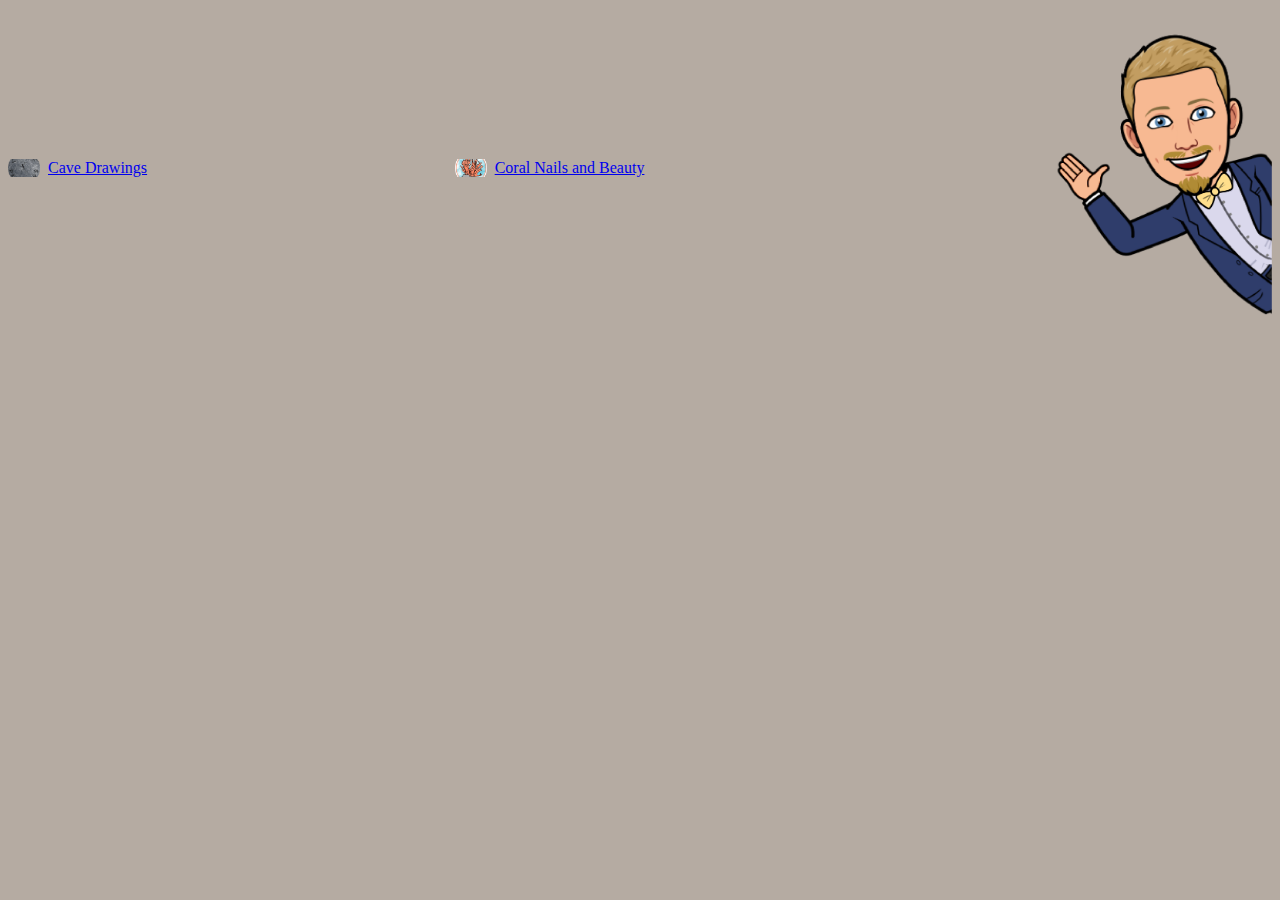
<file: index.html>
<!DOCTYPE html>
<html>

	<head>
    		<link rel="stylesheet" href="style.css" />
		<title>Homepage</title>
	</head>

	<body>
		<section id="image">
			<ul class="cd">
				<li><a href="CaveDs.html">Cave Drawings</a></li>
			</ul>
			<ul class="cn">
				<li><a href="Coral/CoralNs.html">Coral Nails and Beauty</a></li>
			</ul>
			<img src="images/Me.png" />
		</section>
	</body>

</html>
</file>
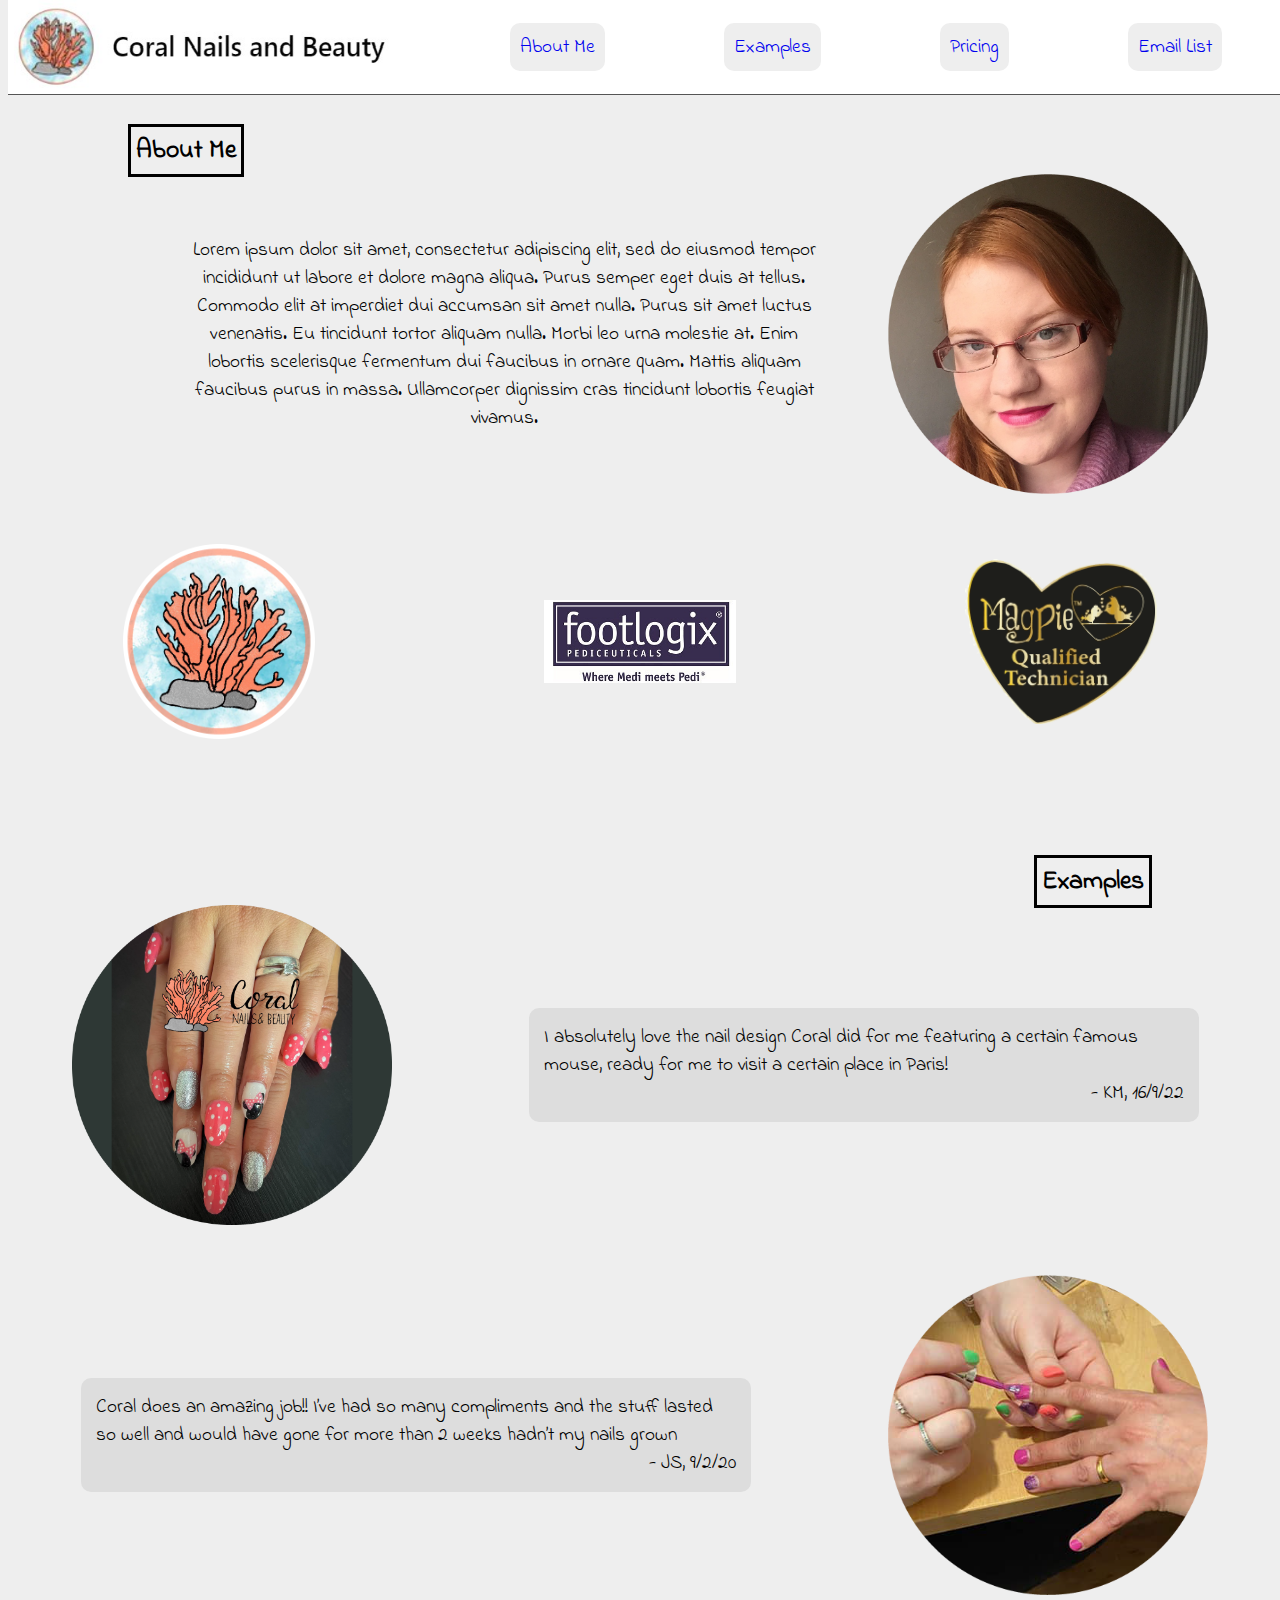
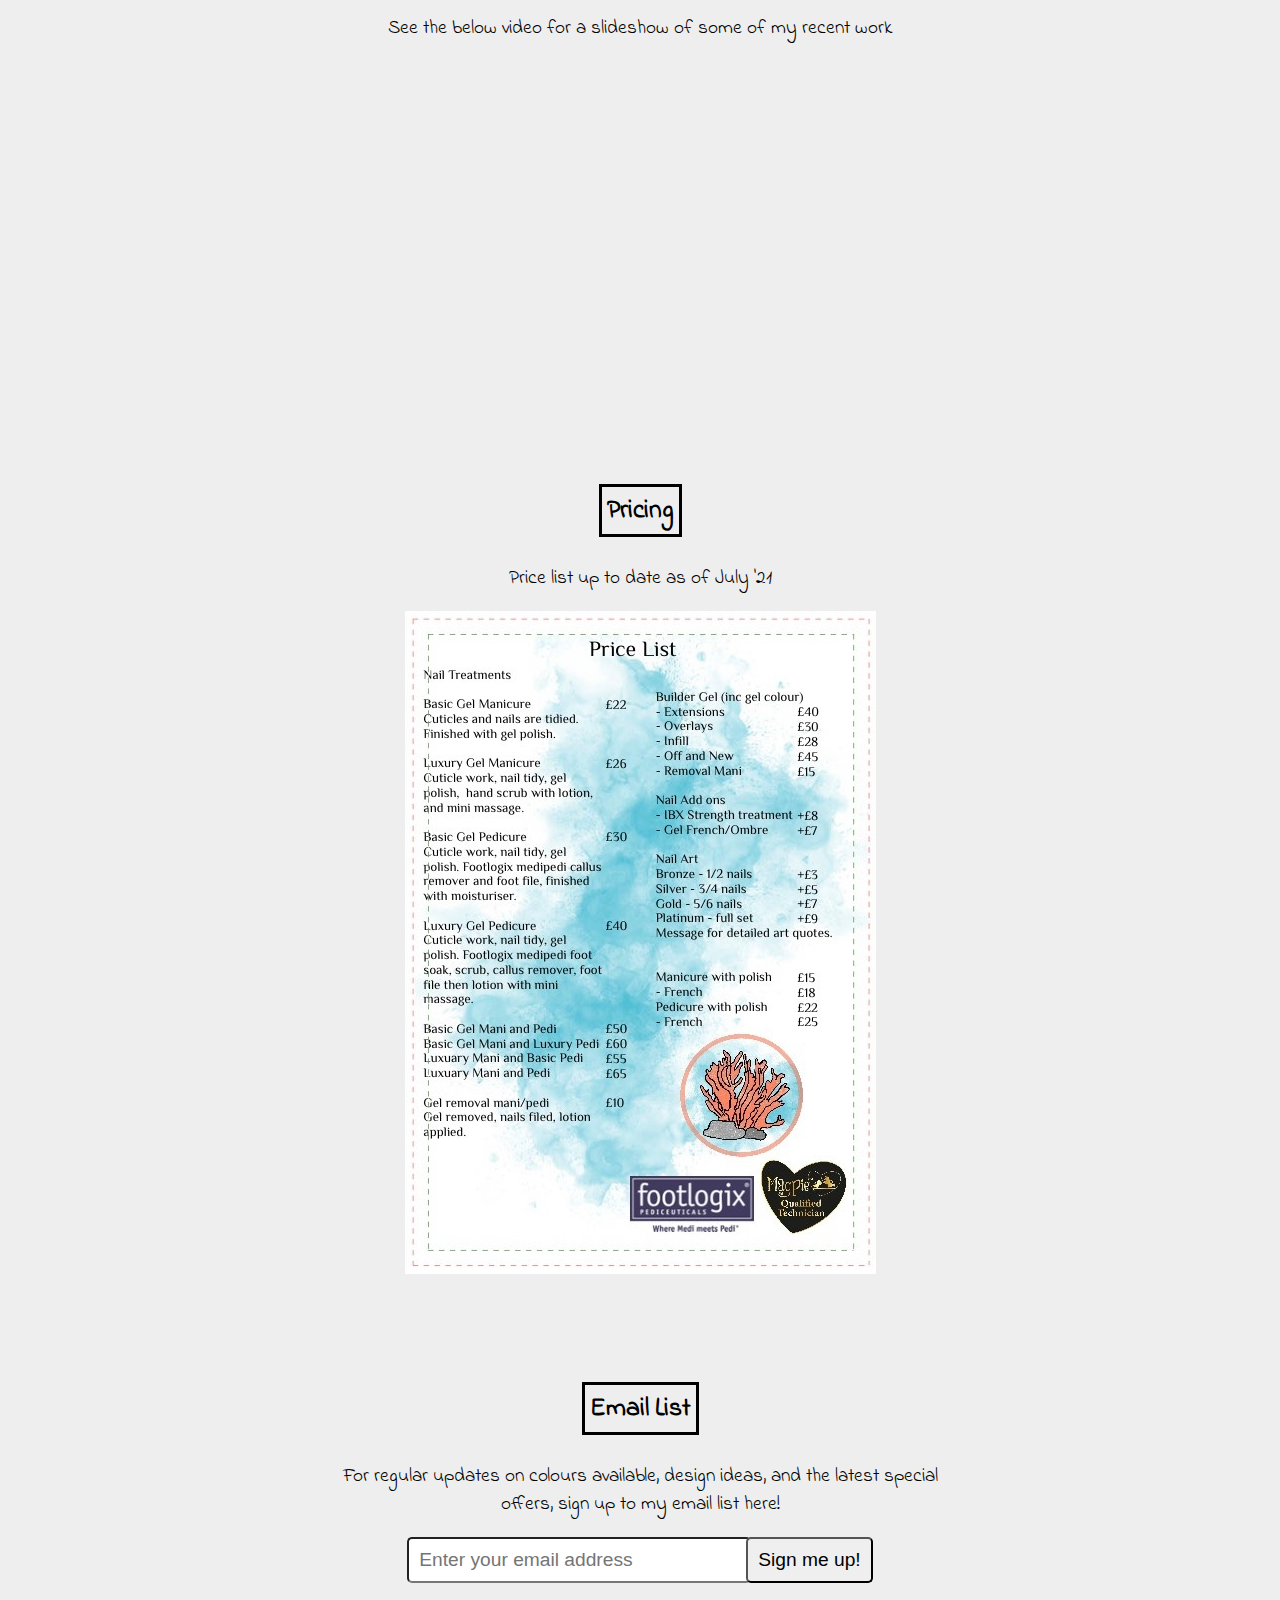
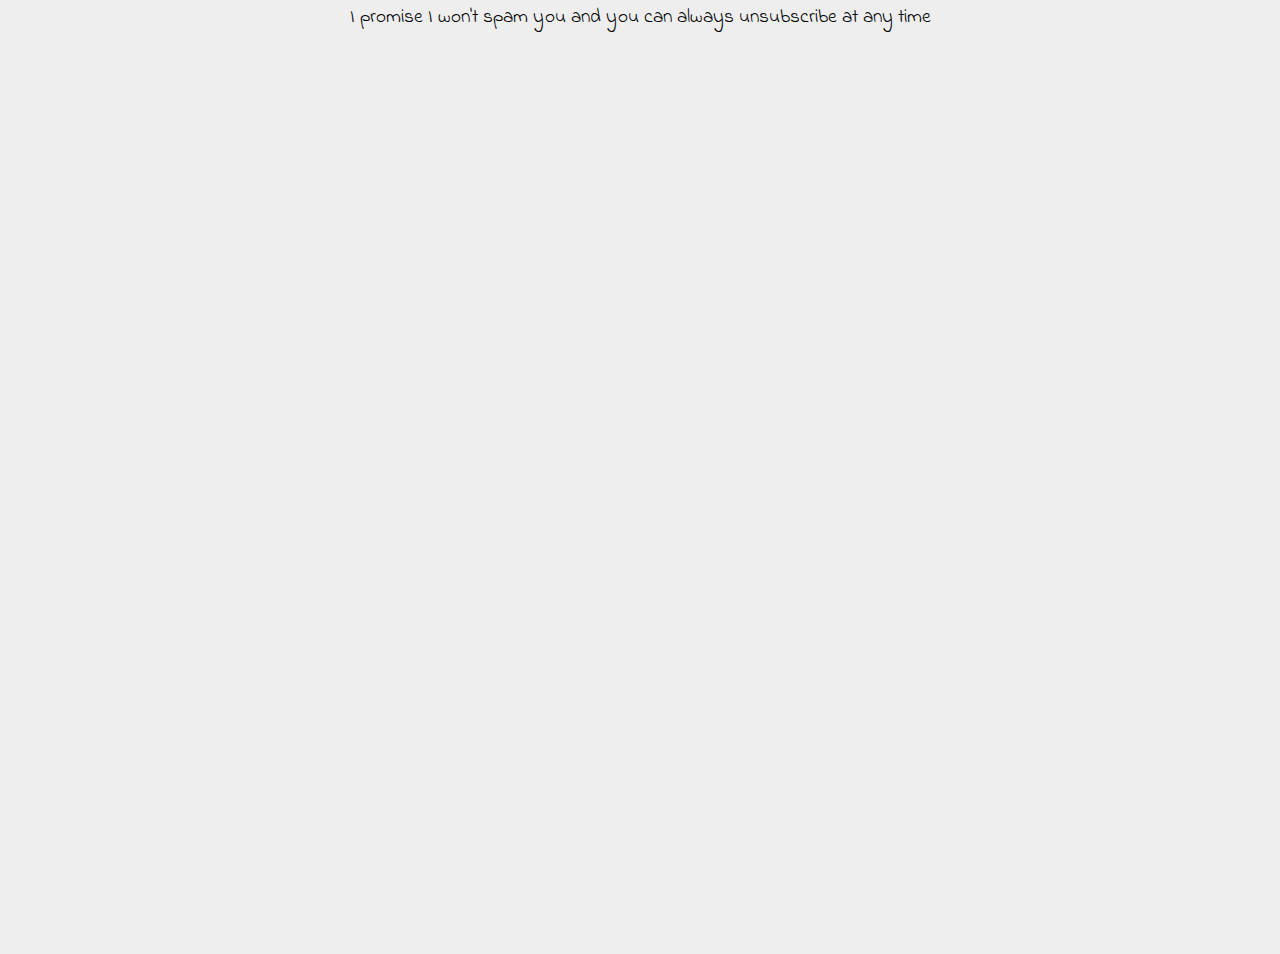
<file: Coral/CoralNs.html>
<!DOCTYPE html>
<html lang="en">
  <head>
    <meta charset="UTF-8" />
    <meta name="viewport" content="width=device-width, initial-scale=1.0" />
    <link rel="stylesheet" href="styles.css" />
    <link rel="stylesheet"
  href="https://fonts.googleapis.com/css?family=Indie+Flower">
    <title></title>
  </head>
  <body>
    <header id="header">
      <img id="header-img" alt="Product Logo" src="https://dgoater.github.io/images/Coral/logo.jpg"/>
      <nav id="nav-bar">
        <ul>
          <li><a class="nav-link" href="#About">About Me</a></li>
          <li><a class="nav-link" href="#Examples">Examples</a></li>
          <li><a class="nav-link" href="#Pricing">Pricing</a></li>
          <li><a class="nav-link" href="#Emails">Email List</a></li>
        </ul>
      </nav>
    </header>
    <section id="About">
      <h2><span class="section-head" id="a">About Me</span></h2>
      <section class="section-content">
        <img class="circleimg" alt="Profile picture" src="https://dgoater.github.io/images/Coral/FaceCircle.png" />
        <p>Lorem ipsum dolor sit amet, consectetur adipiscing elit, sed do eiusmod tempor incididunt ut labore et dolore magna aliqua. Purus semper eget duis at tellus. Commodo elit at imperdiet dui accumsan sit amet nulla. Purus sit amet luctus venenatis. Eu tincidunt tortor aliquam nulla. Morbi leo urna molestie at. Enim lobortis scelerisque fermentum dui faucibus in ornare quam. Mattis aliquam faucibus purus in massa. Ullamcorper dignissim cras tincidunt lobortis feugiat vivamus.</p>
      </section>
      <section class="section-footer">
        <img class="footimg" alt="Circle Logo" src="https://dgoater.github.io/images/Coral/LogoCircle.PNG" />
        <img class="footimg" alt="Footlogix Logo" src="https://dgoater.github.io/images/Coral/Footlogix.JPG" />
        <img class="footimg" alt="Magpie Logo" src="https://dgoater.github.io/images/Coral/Magpie.png" />
      </section>
    </section>
    <section id="Examples">
      <h2><span class="section-head" id="b">Examples</span></h2>
      <section class="section-content">
        <p>
          <blockquote>
            I absolutely love the nail design Coral did for me featuring a certain famous mouse, ready for me to visit a certain place in Paris!<br /><p class="caption"> - KM, 16/9/22</p>
          </blockquote>
        </p>
        <img class="circleimg" alt="Example Nails with a famous mouse design" src="https://dgoater.github.io/images/Coral/MouseEx.png" />
      </section>
      <section class="section-content">
        <img class="circleimg" alt="Example Nails with a famous mouse design" src="https://dgoater.github.io/images/Coral/JS.png" />
        <p>
          <blockquote>
            Coral does an amazing job!! I’ve had so many compliments and the stuff lasted so well and would have gone for more than 2 weeks hadn’t my nails grown<br /><p class="caption"> - JS, 9/2/20</p>
          </blockquote>
        </p>
      </section>
      <section id="VT">
        <p>See the below video for a slideshow of some of my recent work</p>
        <iframe id="video" width="560" height="315" src="https://www.youtube.com/embed/NpEaa2P7qZI" title="YouTube video player" frameborder="0" allow="accelerometer; autoplay; clipboard-write; encrypted-media; gyroscope; picture-in-picture" allowfullscreen></iframe>
      </section>
    </section>
    <section id="Pricing">
      <h2><span class="section-head" id="c">Pricing</span></h2>
      <p>Price list up to date as of July '21</p>
      <img id="PriceList" alt="Price List" src="https://dgoater.github.io/images/Coral/Pricing.jpg"/>
    </section>
    <section id="Emails">
      <h2><span class="section-head" id="d">Email List</span></h2>
      <p>For regular updates on colours available, design ideas, and the latest special offers, sign up to my email list here!</p> 
      <form id="form" action="">
        <input name="email" id="email" type="email" placeholder="Enter your email address" required="">
        <input id="submit" type="submit" value="Sign me up!" class="btn">
      </form>
      <p>I promise I won't spam you and you can always unsubscribe at any time</p>
    </section>
    <br /><br /><br /><br /><br /><br /><br /><br />
    <br /><br /><br /><br /><br /><br /><br /><br />
    <br /><br /><br /><br /><br /><br /><br /><br />
    <br /><br /><br /><br /><br /><br /><br /><br />
  </body>
</html>
</file>
<file: style.css>
body {
	background-color: #B5ABA2;
}

#image {
	display: flex;
	justify-content: space-between;
	align-items: center;
}

ul.cd {
	max-width: 25vw;
	background-image: url('images/CaveDs.png');
    	list-style: none;
    	background-size: 2em;
    	background-position: left center;
    	background-repeat: no-repeat;
}

ul.cn {
	max-width: 25vw;
   	background-image: url(images/Coral/LogoCircle.PNG);
    	list-style: none;
    	background-size: 2em;
    	background-position: left center;
    	background-repeat: no-repeat;
}

img {
	width: 25vw;
	max-width: 500px;
	height: auto;
	max-height: 500px;
}
</file>
<file: Coral/styles.css>
* {
  font-size: 1.5vw;
}

body {
  background-color: #eee;
  font-family: 'Indie Flower', sans-serif;
}

#header {
  position: fixed;
  top: 0;
  width: 100%;
  background-color: white;
  display: flex;
  justify-content: space-around;
  align-items: center;
  border-bottom: 1px solid #555;
  z-index: 99999;
}

#header a {
  text-decoration: none;
  padding: 10px;
  border-radius: 10px;
  background-color: #eee;
}

#header-img {
  width: 30vw;
}

nav {
  display: block;
}

nav > ul {
  width: 65vw;
  display: flex;
  flex-direction: row;
  justify-content: space-around;
  list-style-type: none;
}

section {
  padding-top: 100px;
}

.section-head {
  border-style: solid;
  padding: 5px;
}

.section-content {
  padding-top: 50px;
  display: flex;
  flex-direction: row-reverse;
  align-items: center;
}

.section-footer {
  padding-top: 50px;
  display: flex;
  flex-direction: row;
  justify-content: space-around;
  align-items: center;
}

span {
  font-size: 2vw;
}

.footimg {
  width: 15vw;
}

.circleimg {
  width: 25vw;
  margin: 0 5vw;
}

p {
  width: 50vw;
  text-align: center;
}

p.caption {
  text-align: right;
  margin: 0;
}

#a {
  position: absolute;
  left: 10vw;
}

#b {
  position: absolute;
  right: 10vw;
}

blockquote {
  background: #ddd;
  padding: 15px;
  border-radius: 10px;
}

#Pricing, #Emails {
  display: flex;
  flex-direction: column;
  align-items: center;
  justify-content: center;
}

#PriceList {
  width: 50vw;
}

@media (min-width: 942px) {
  #PriceList {
    width: 471px;
  }
}

#email {
  padding: 10px;
  border-radius: 5px;
  width: 25vw;
}

#submit {
  padding: 10px;
  border-radius: 5px;
  margin-left: -10px;
}

#VT {
  display: flex;
  flex-direction: column;
  align-items: center;
  justify-content: center;
  padding-top: 0;
}
</file>
